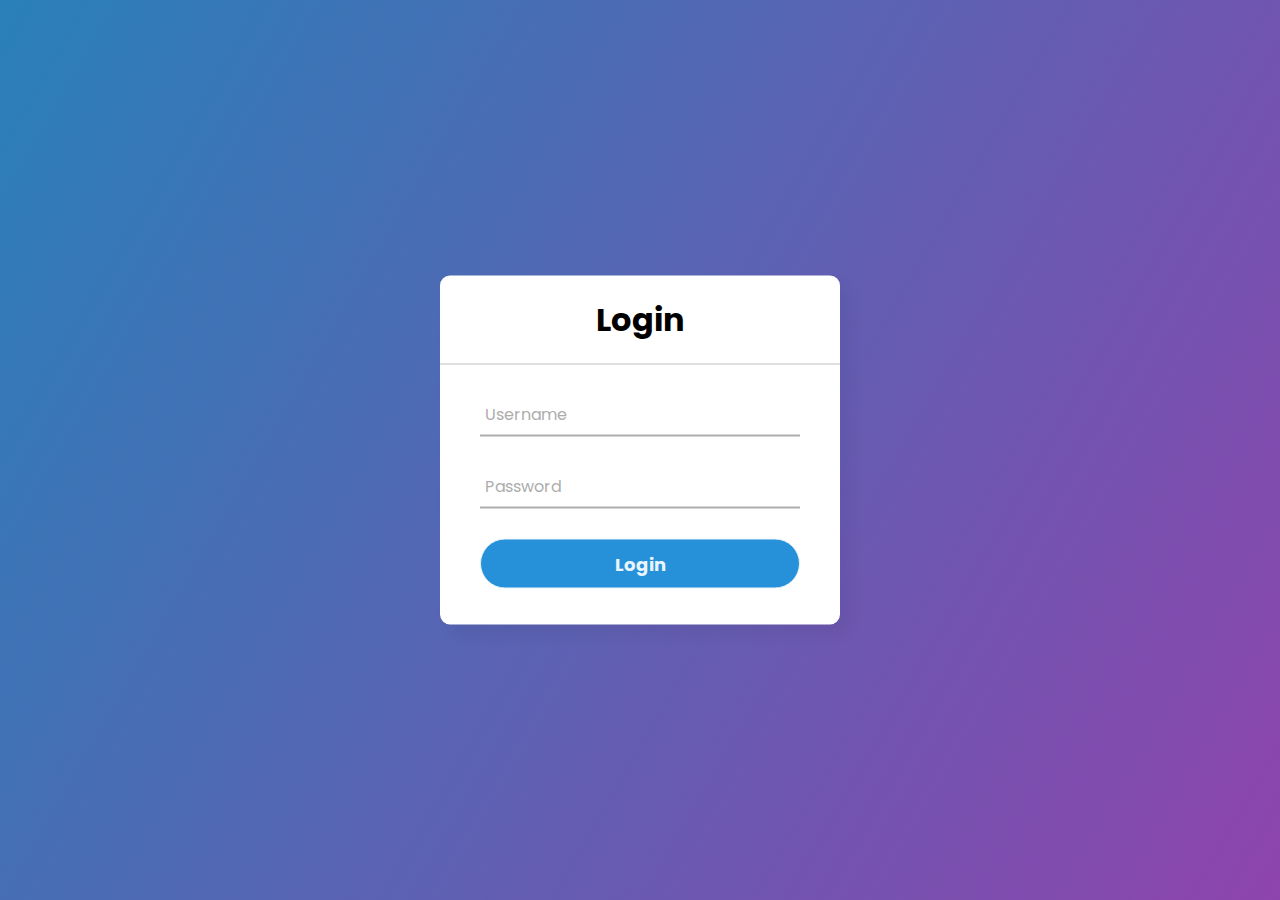
<file: groceries-grocery/login.html>
<!DOCTYPE html>
<html lang="en" dir="ltr">
  <head>
    <meta charset="utf-8">
    <title>Login Page</title>
    <link rel="stylesheet" href="css/login.css">
  </head>
  <body>
    <div class="center">
      <h1>Login</h1>
      <form method="post">
        <div class="txt_field">
          <input type="text" required>
          <span></span>
          <label>Username</label>
        </div>
        <div class="txt_field">
          <input type="password" required>
          <span></span>
          <label>Password</label>
        </div>
        <a href="index.html">
          <input type="submit" value="Login">
        </a>
      </form>
    </div>

  </body>
</html>
</file>
<file: groceries-grocery/css/login.css>
@import url('https://fonts.googleapis.com/css2?family=Noto+Sans:wght@700&family=Poppins:wght@400;500;600&display=swap');
*{
  margin: 0;
  padding: 0;
  box-sizing: border-box;
  font-family: "Poppins", sans-serif;
}
body{
  margin: 0;
  padding: 0;
  background: linear-gradient(120deg,#2980b9, #8e44ad);
  height: 100vh;
  overflow: hidden;
}
.center{
  position: absolute;
  top: 50%;
  left: 50%;
  transform: translate(-50%, -50%);
  width: 400px;
  background: white;
  border-radius: 10px;
  box-shadow: 10px 10px 15px rgba(0,0,0,0.05);
}
.center h1{
  text-align: center;
  padding: 20px 0;
  border-bottom: 1px solid silver;
}
.center form{
  padding: 0 40px;
  box-sizing: border-box;
  height: 230px;
}
form .txt_field{
  position: relative;
  border-bottom: 2px solid #adadad;
  margin: 30px 0;
}
.txt_field input{
  width: 100%;
  padding: 0 5px;
  height: 40px;
  font-size: 16px;
  border: none;
  background: none;
  outline: none;
}
.txt_field label{
  position: absolute;
  top: 50%;
  left: 5px;
  color: #adadad;
  transform: translateY(-50%);
  font-size: 16px;
  pointer-events: none;
  transition: .5s;
}
.txt_field span::before{
  content: '';
  position: absolute;
  top: 40px;
  left: 0;
  width: 0%;
  height: 2px;
  background: #2691d9;
  transition: .5s;
}
.txt_field input:focus ~ label,
.txt_field input:valid ~ label{
  top: -5px;
  color: #2691d9;
}
.txt_field input:focus ~ span::before,
.txt_field input:valid ~ span::before{
  width: 100%;
}
.pass{
  margin: -5px 0 20px 5px;
  color: #a6a6a6;
  cursor: pointer;
}
.pass:hover{
  text-decoration: underline;
}
input[type="submit"]{
  width: 100%;
  height: 50px;
  border: 1px solid;
  background: #2691d9;
  border-radius: 25px;
  font-size: 18px;
  color: #e9f4fb;
  font-weight: 700;
  cursor: pointer;
  outline: none;
}
input[type="submit"]:hover{
  border-color: #2691d9;
  transition: .5s;
}
.signup_link{
  margin: 30px 0;
  text-align: center;
  font-size: 16px;
  color: #666666;
}
.signup_link a{
  color: #2691d9;
  text-decoration: none;
}
.signup_link a:hover{
  text-decoration: underline;
}
</file>
